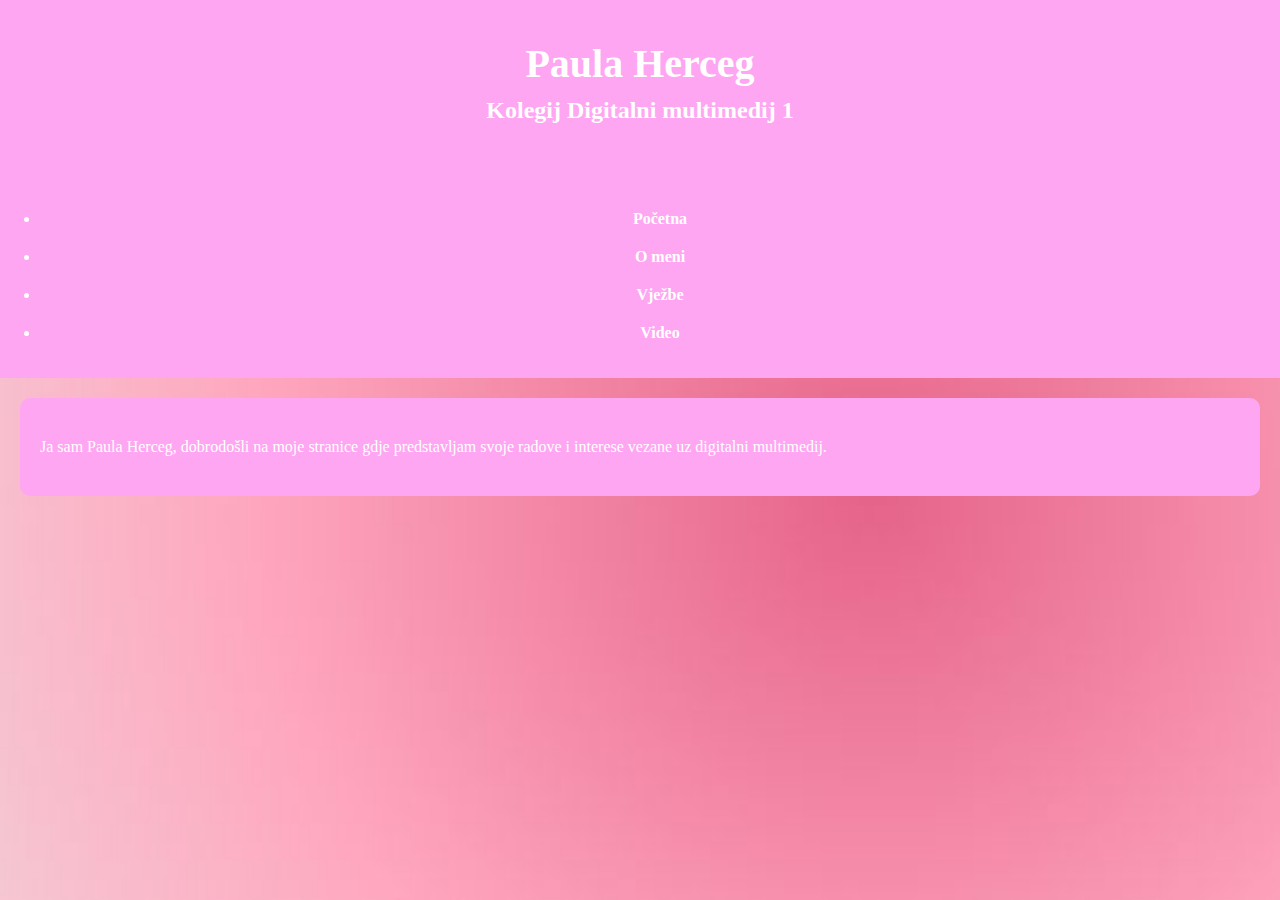
<file: index.html>
<!DOCTYPE html>
<html lang="hr">
<head>
    <meta charset="UTF-8">
    <title>Paula Herceg - Početna</title>
    <link rel="stylesheet" href="style.css">
</head>
<body>
    <header>
        <h1>Paula Herceg</h1>
        <h2>Kolegij Digitalni multimedij 1</h2>
    </header>

    <nav>
		<ul>
			<li><a href="index.html">Početna</a></li>
			<li><a href="o_meni.html">O meni</a></li>
			<li><a href="vjezbe.html">Vježbe</a></li>
			<li><a href="video.html">Video</a></li>
		</ul>
    </nav>

    <main>
        <p>Ja sam Paula Herceg, dobrodošli na moje stranice gdje predstavljam svoje radove i interese vezane uz digitalni multimedij.</p>
    </main>
</body>
</html>
</file>
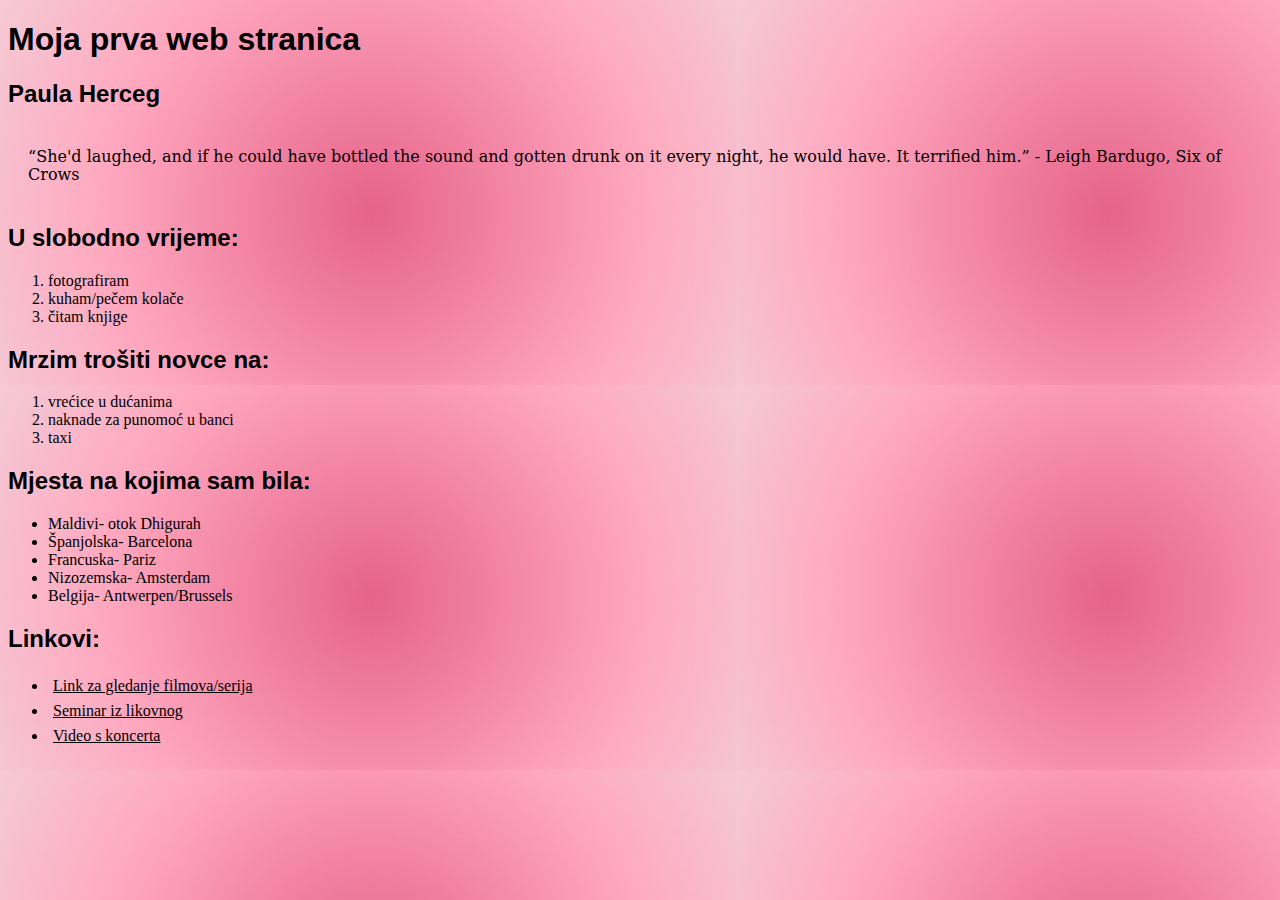
<file: INDEX.html>
<!doctype html>
<html>
<head>
<meta charset="utf-8">
<title>moj html dokument</title>
	<link rel="stylesheet" href="stil.css"/>
</head>
<body class="pozadina">
	<h1>Moja prva web stranica</h1>
	<h2>Paula Herceg</h2>
	<p>“She'd laughed, and if he could have bottled the sound and gotten drunk on it every night, he would have. It terrified him.” - Leigh Bardugo, Six of Crows</p>
	<h2>U slobodno vrijeme:</h2>
	<ol>
		<li>fotografiram</li>
		<li>kuham/pečem kolače</li>
		<li>čitam knjige</li>
	</ol>
<h2>Mrzim trošiti novce na:</h2>
	<ol>
		<li>vrećice u dućanima</li>
		<li>naknade za punomoć u banci</li>
		<li>taxi</li>
	</ol>
	<h2>Mjesta na kojima sam bila:</h2>
	<ul>
		<li>Maldivi- otok Dhigurah</li>
		<li>Španjolska- Barcelona</li>
		<li>Francuska- Pariz</li>
		<li>Nizozemska- Amsterdam</li>
		<li>Belgija- Antwerpen/Brussels</li>
	</ul>

	<h2>Linkovi:</h2>
	<nav>
		<ul>
			<li><a href="https://lookmovie2.la/">Link za gledanje filmova/serija</a></li>
			<li><a href="Dokumenti/DADAIZAM.pdf">Seminar iz likovnog</a></li>
			<li><a href="vjezba2.html">Video s koncerta</a></li>
		</ul>
	</nav>
		</div>
</body>
</html>
</file>
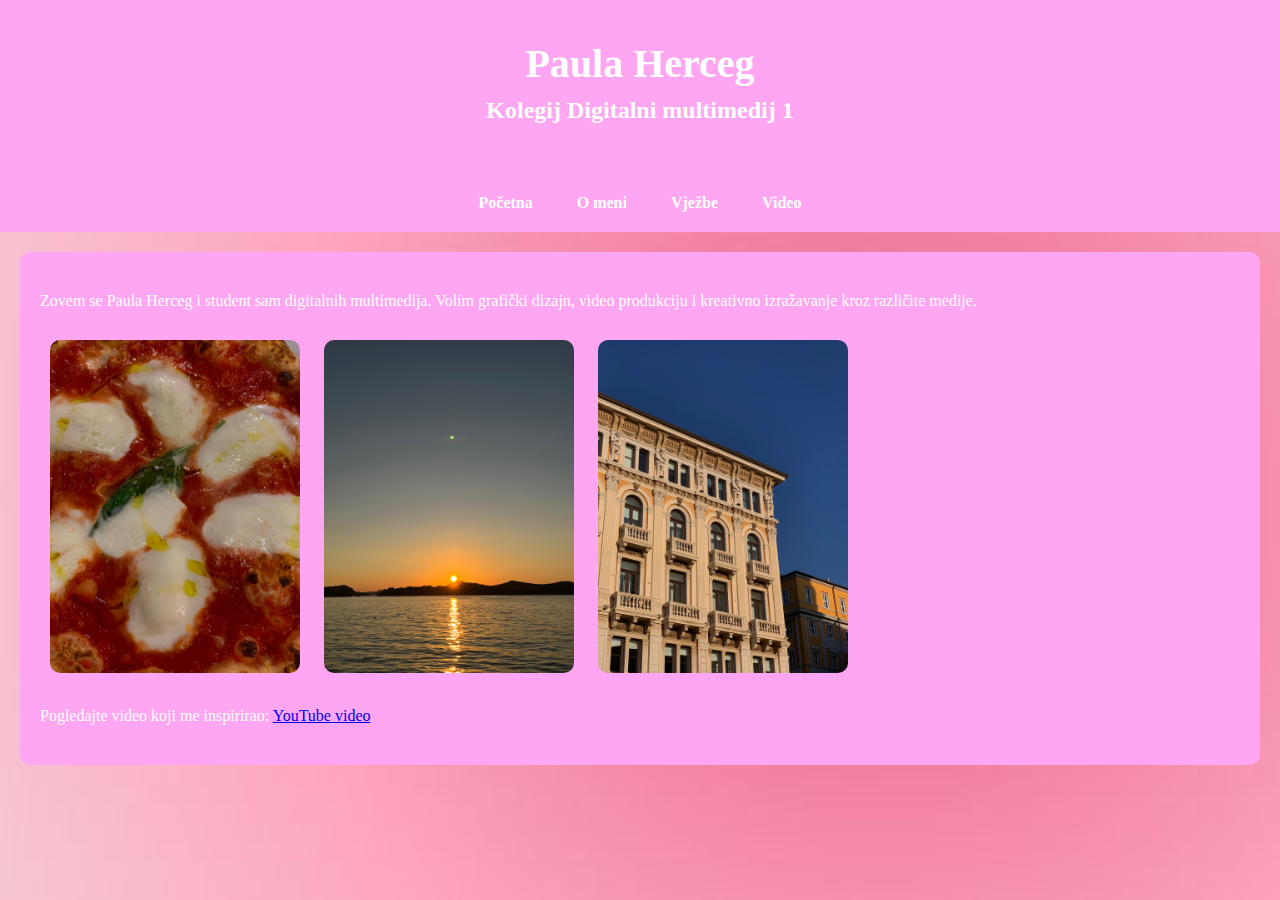
<file: o_meni.html>
<!DOCTYPE html>
<html lang="hr">
<head>
    <meta charset="UTF-8">
    <title>O meni</title>
    <link rel="stylesheet" href="style.css">
</head>
<body>
    <header>
        <h1>Paula Herceg</h1>
        <h2>Kolegij Digitalni multimedij 1</h2>
    </header>

    <nav>
        <a href="index.html">Početna</a>
        <a href="o_meni.html">O meni</a>
        <a href="vjezbe.html">Vježbe</a>
        <a href="video.html">Video</a>
    </nav>

    <main>
        <p>Zovem se Paula Herceg i student sam digitalnih multimedija. Volim grafički dizajn, video produkciju i kreativno izražavanje kroz različite medije.</p>
        <img src="pizza.png" alt="Slika 1">
        <img src="sunset.jpeg" alt="Slika 2">
        <img src="zgrada.jpeg" alt="Slika 3">
        <p>Pogledajte video koji me inspirirao: <a href="https://youtu.be/1KQhimwQ5Uo?si=VLqKLlhL3NQakbtP" target="_blank">YouTube video</a></p>
    </main>
</body>
</html>
</file>
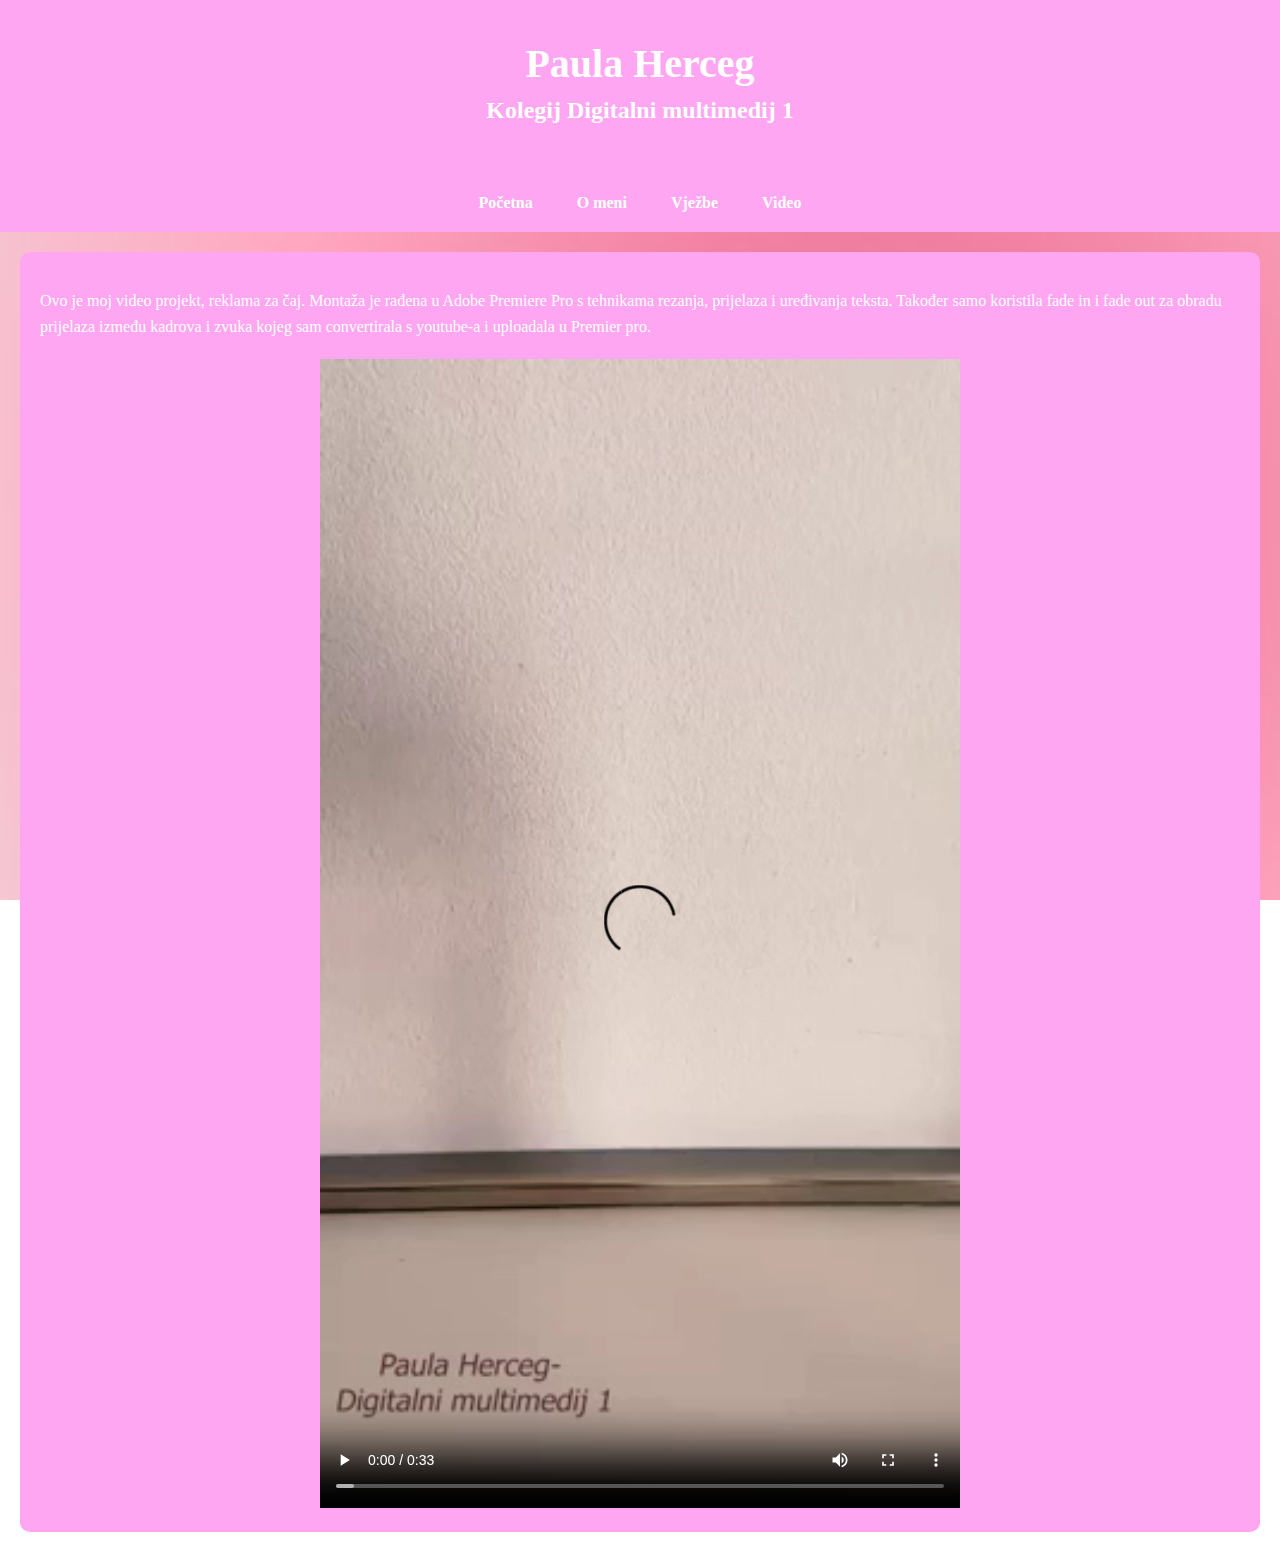
<file: video.html>
<!DOCTYPE html>
<html lang="hr">
<head>
    <meta charset="UTF-8">
    <title>Video</title>
    <link rel="stylesheet" href="style.css">
</head>
<body>
    <header>
        <h1>Paula Herceg</h1>
        <h2>Kolegij Digitalni multimedij 1</h2>
    </header>

    <nav>
        <a href="index.html">Početna</a>
        <a href="o_meni.html">O meni</a>
        <a href="vjezbe.html">Vježbe</a>
        <a href="video.html">Video</a>
    </nav>

    <main>
        <p>Ovo je moj video projekt, reklama za čaj. Montaža je rađena u Adobe Premiere Pro s tehnikama rezanja, prijelaza i uređivanja teksta. Također samo koristila fade in i fade out za obradu prijelaza između kadrova i zvuka kojeg sam convertirala s youtube-a i uploadala u Premier pro.</p>

        <div class="video-container">
            <video controls width="640">
                <source src="Paula_Herceg_projektni_zadatak_3.mp4" type="video/mp4">
            </video>
        </div>
    </main>
</body>
</html>
</file>
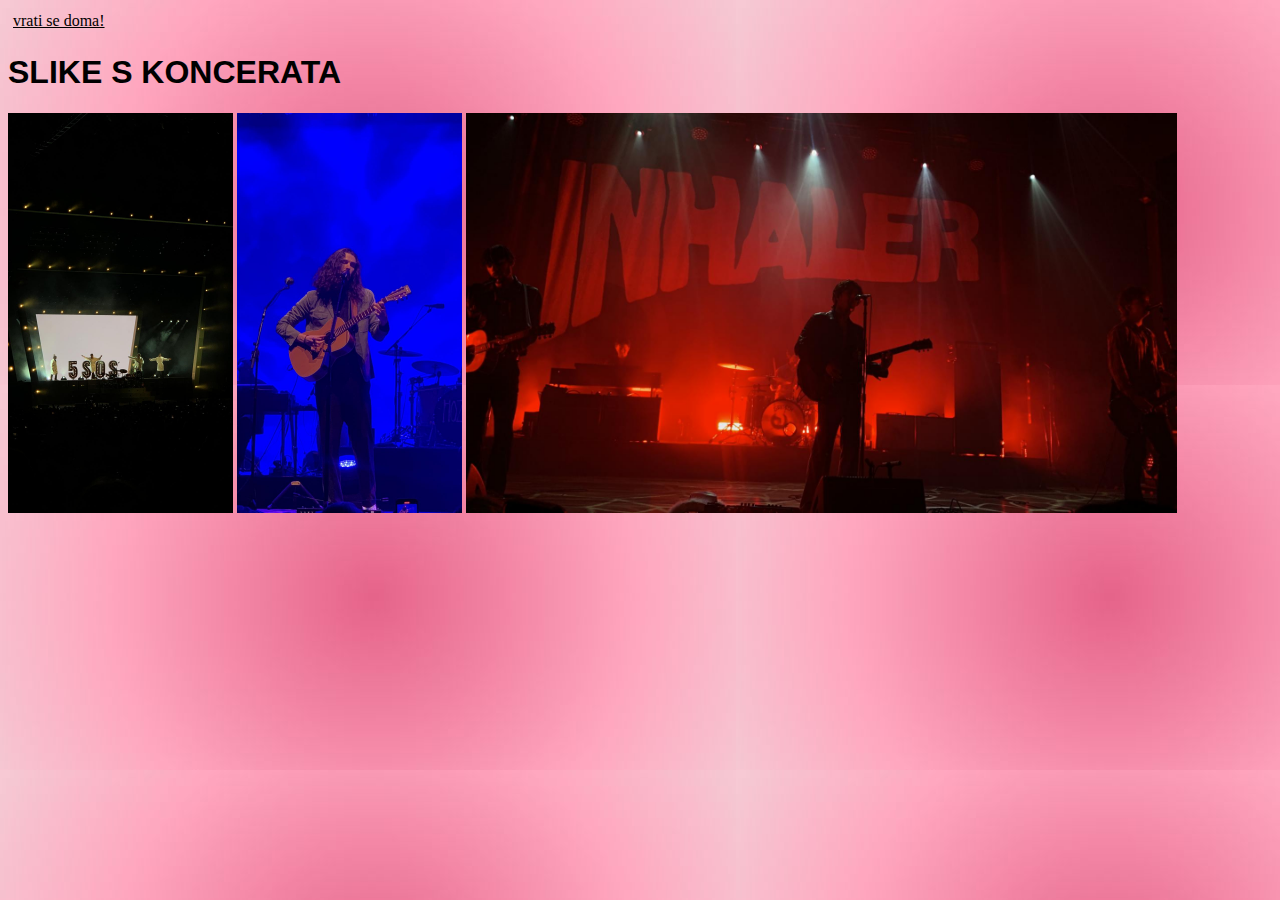
<file: vjezba1.html>
<!doctype html>
<html>
<head>
<meta charset="utf-8">
<title>Untitled Document</title>
	<link rel="stylesheet" href="stil.css"/>
</head>
<body class="pozadina">
	<a href="index.html">vrati se doma!</a>
	<h1>SLIKE S KONCERATA</h1>
	<img src="slike/5sos.jpeg"/>
	<img src="slike/hozier.jpeg"/>
	<img src="slike/inhaler.jpeg"/>
</body>
</html>
</file>
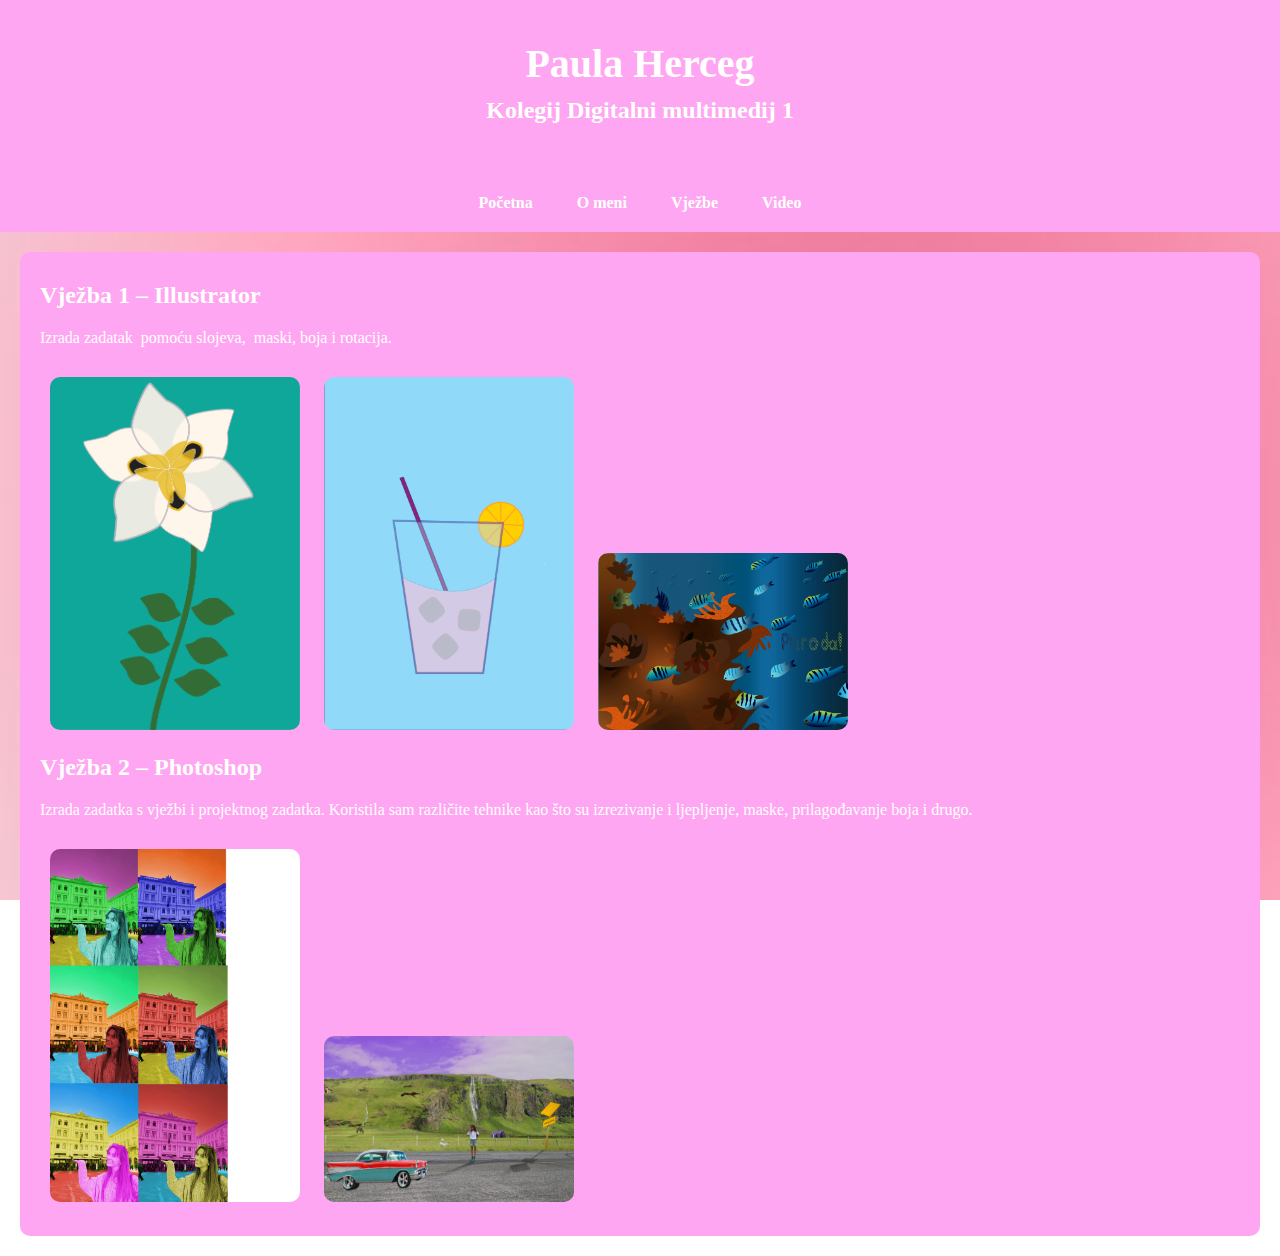
<file: vjezbe.html>
<!DOCTYPE html>
<html lang="hr">
<head>
    <meta charset="UTF-8">
    <title>Vježbe</title>
    <link rel="stylesheet" href="style.css">
</head>
<body>
    <header>
        <h1>Paula Herceg</h1>
        <h2>Kolegij Digitalni multimedij 1</h2>
    </header>

    <nav>
        <a href="index.html">Početna</a>
        <a href="o_meni.html">O meni</a>
        <a href="vjezbe.html">Vježbe</a>
        <a href="video.html">Video</a>
    </nav>

    <main>
        <h2>Vježba 1 – Illustrator</h2>
        <p>Izrada zadatak&nbsp; pomoću slojeva,&nbsp; maski, boja i rotacija.</p>
        <img src="vjezba3-1.png" alt="Vježba 1">
		<img src="vjezba3-2.png" alt="Vježba 2">
		<img src="ribe.png" alt="Vježba 1">

        <h2>Vježba 2 – Photoshop</h2>
        <p>Izrada zadatka s vježbi i projektnog zadatka. Koristila sam različite tehnike kao što su izrezivanje i ljepljenje, maske, prilagođavanje boja i drugo.</p>
        <img src="photoshop.png" alt="Vježba 1">
		<img src="kolokvij2.png" alt="Vježba 1">
		
    </main>
</body>
</html>
</file>
<file: style.css>
body {
    margin: 0;
    padding: 0;
    background-image: url('slike/pozadina.jpg');
    background-size: cover;
    background-attachment: fixed;
    color: #ffffff;
}

header {
    text-align: center;
    padding: 40px 10px;
    background-color: #ffa6f2;
}

h1 {
    font-family: PaulaHerceg;
    font-size: 40px;
    margin: 0;
}

h2 {
    font-size: 24px;
    margin: 10px 0;
}

nav {
    background-color: #ffa6f2;
    text-align: center;
    padding: 10px 0;
}

nav a {
    color: white;
    text-decoration: none;
    padding: 10px 20px;
    display: inline-block;
    font-weight: bold;
}

nav a:hover {
    background-color: #ff6600;
    border-radius: 4px;
}

main {
    padding: 20px;
    background-color: #ffa6f2;
    margin: 20px;
    border-radius: 10px;
}

img {
    width: 250px;
    margin: 10px;
    border-radius: 10px;
}

.video-container {
    text-align: center;
    margin-top: 20px;
}

p {
    line-height: 1.6;
}
</file>
<file: stil.css>
@charset "utf-8";
/* CSS Document */
p {
	color: black;
	font-family: Constantia, "Lucida Bright", "DejaVu Serif", Georgia, "serif";
	font-size: 16px;
	line-height: 18px;
	width: 600;
	background-color: transparent;
	padding: 20px;
}
.paragraf_2 {color:black; background-color: rgba(255, 255, 255, 0.5)}

h1, h2 {
	font-family: Gotham, "Helvetica Neue", Helvetica, Arial, "sans-serif";
	color: black;
}

span{color: rgb(255, 0, 255);}
.pozadina{
	background-image: url("slike/pozadina.jpg");
}
.drugapozadina{
	background-color: darkgray;	
}
a:link {
	color: black;
	background-color: transparent;
	padding: 5px;
	line-height: 25px;	
}
a:hover{
	background-color: darkgrey;
}
img {
	height: 400px;	
}
</file>
